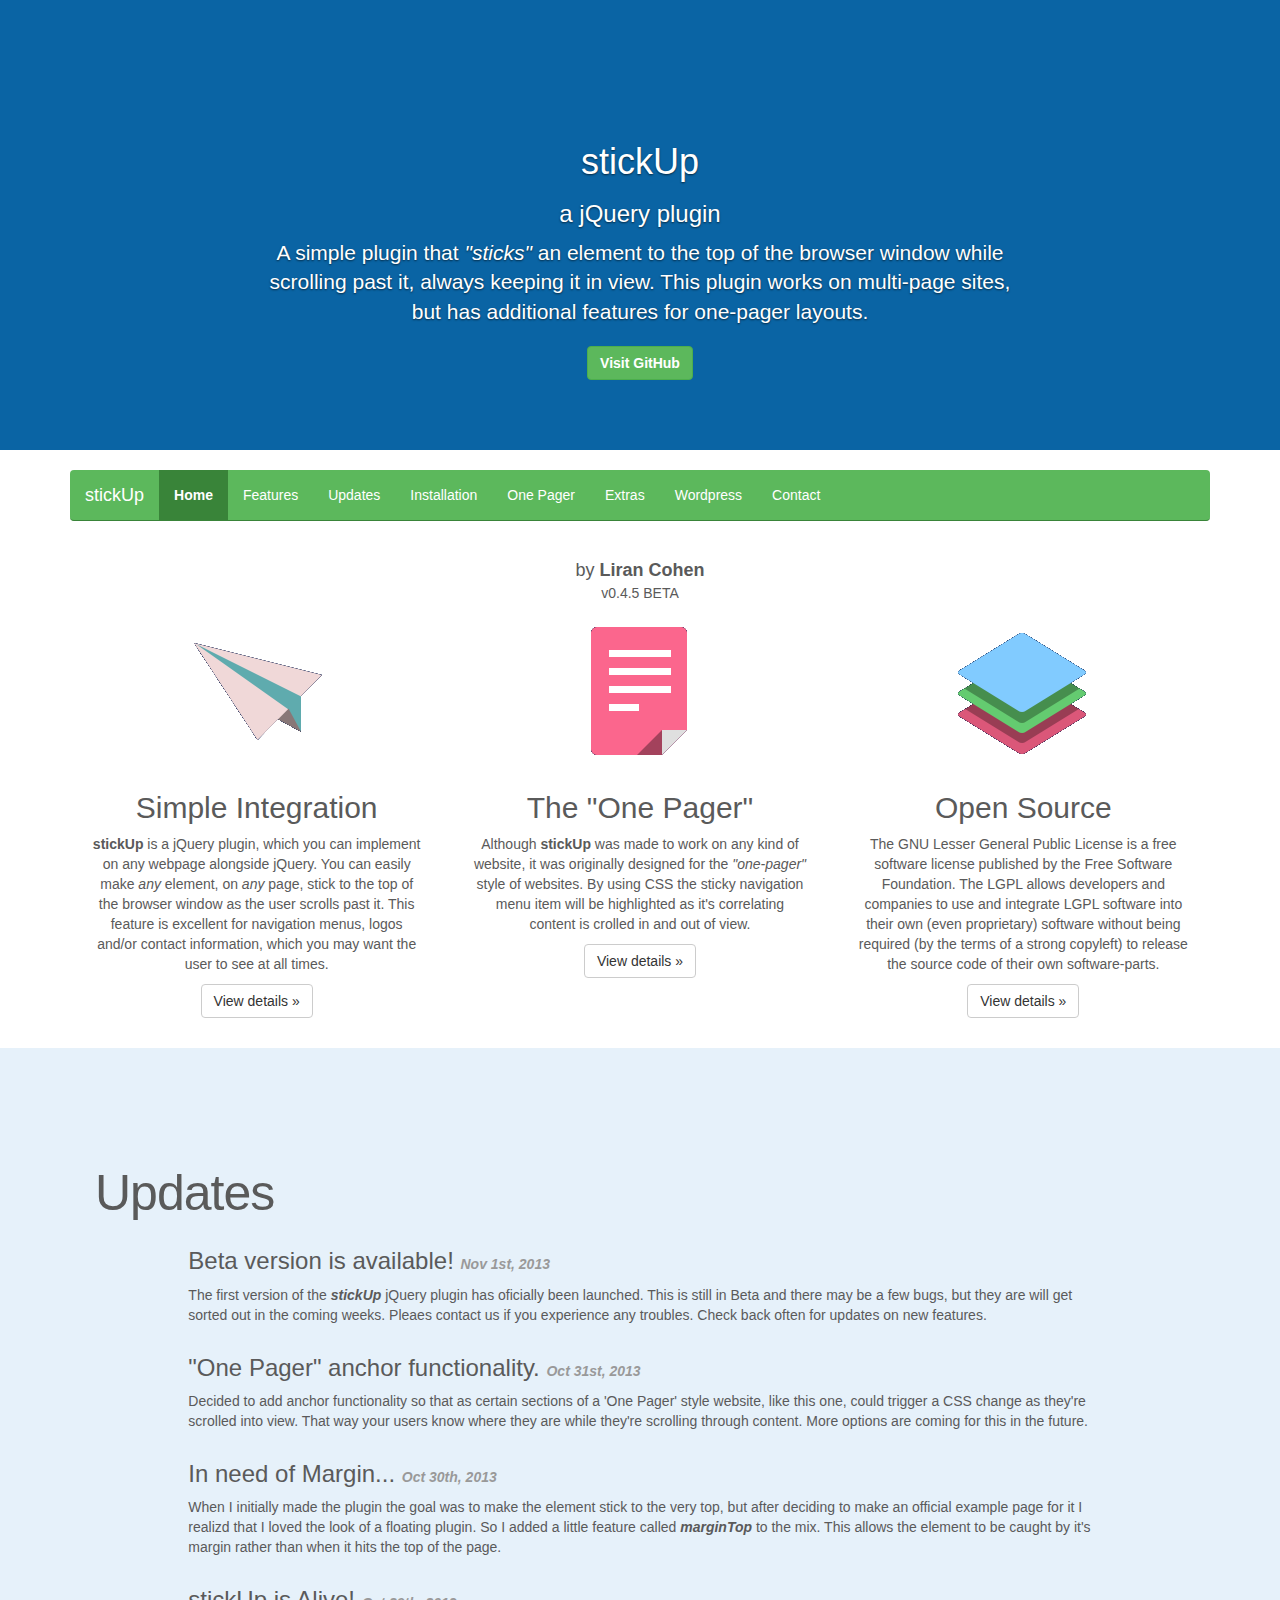
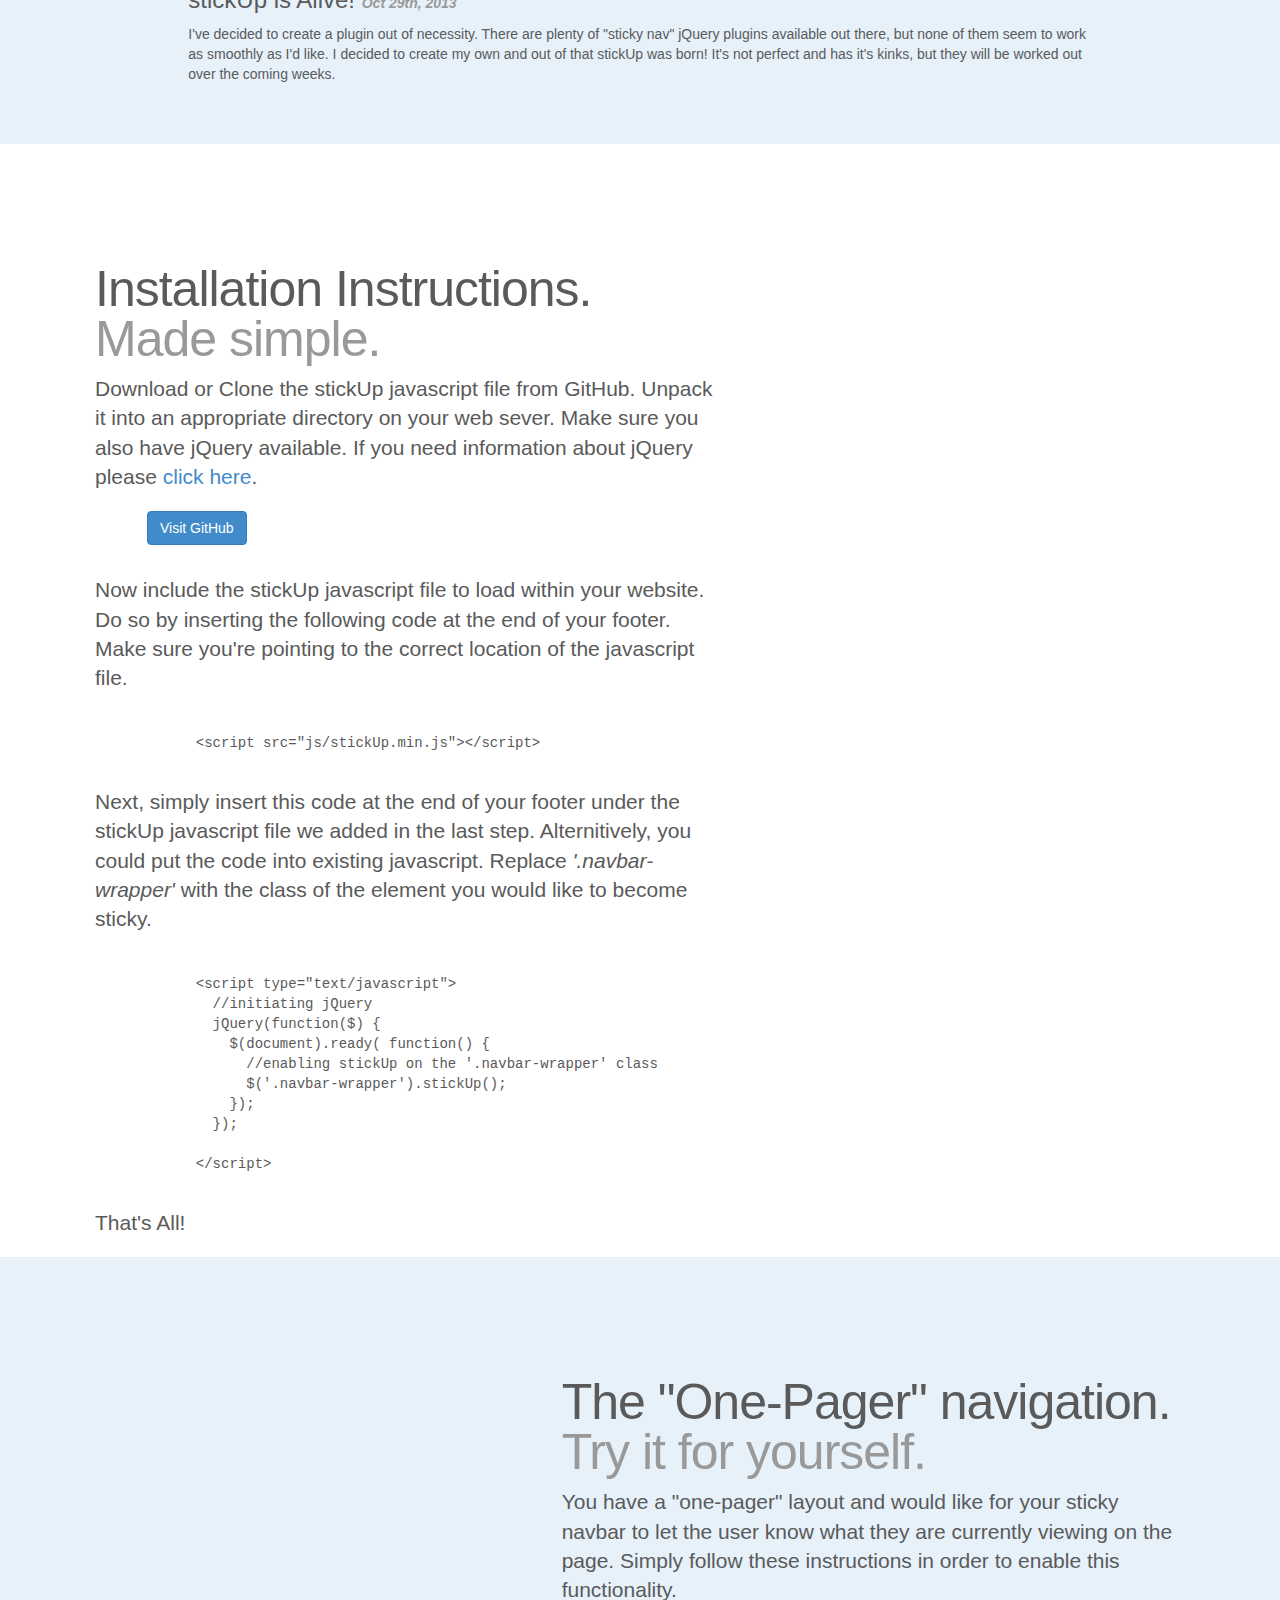
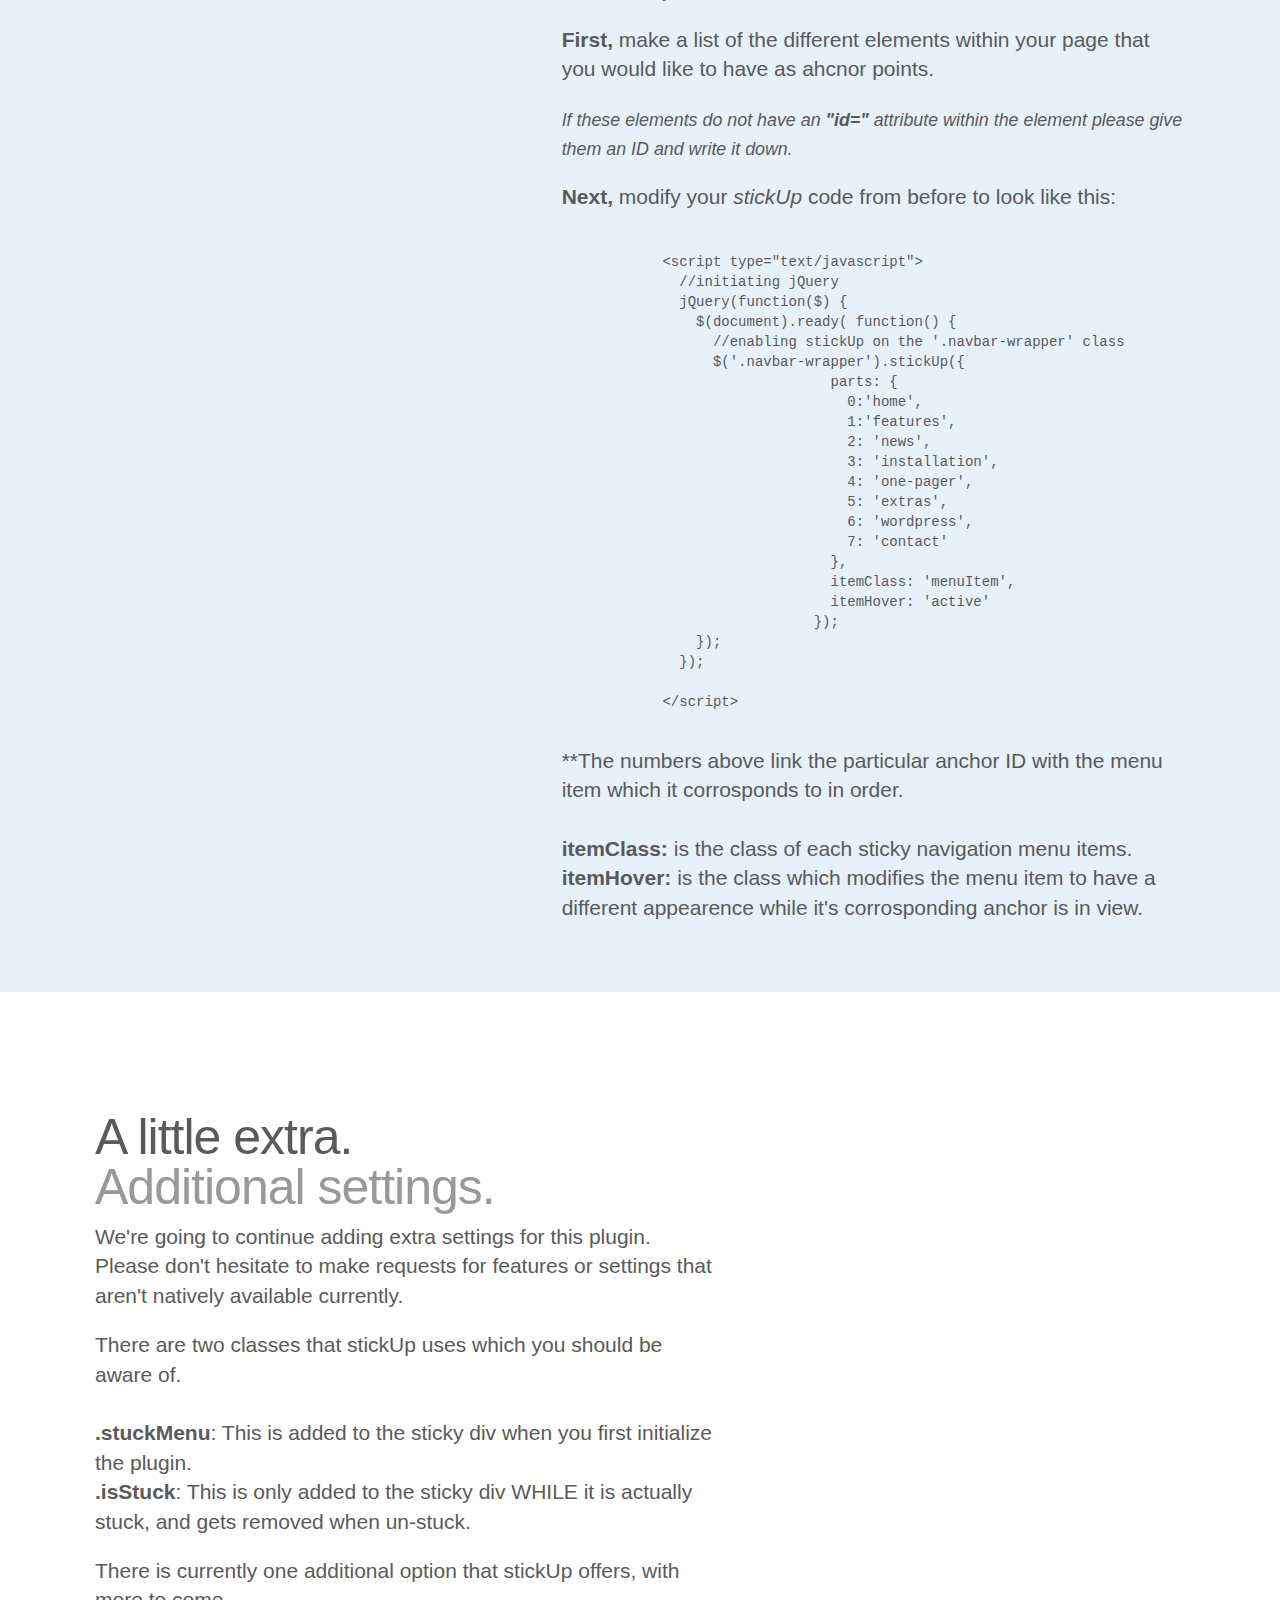
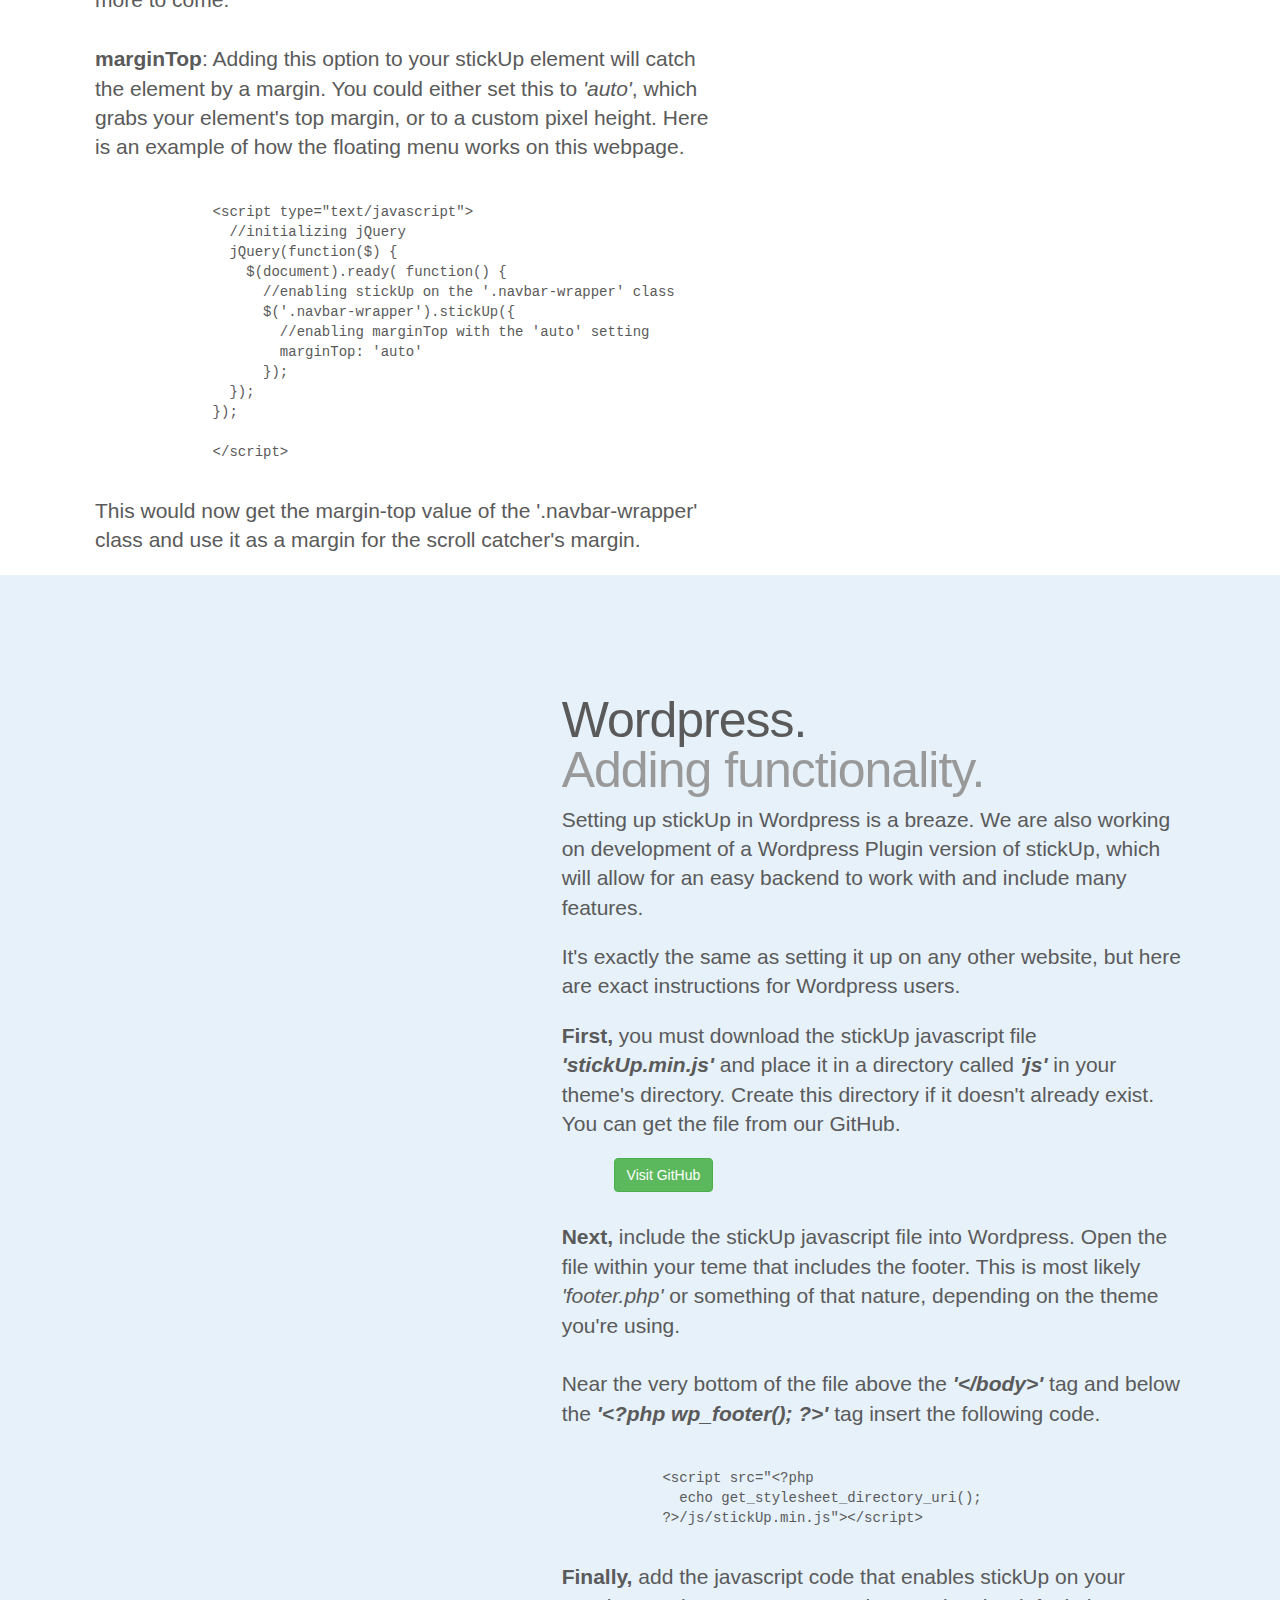
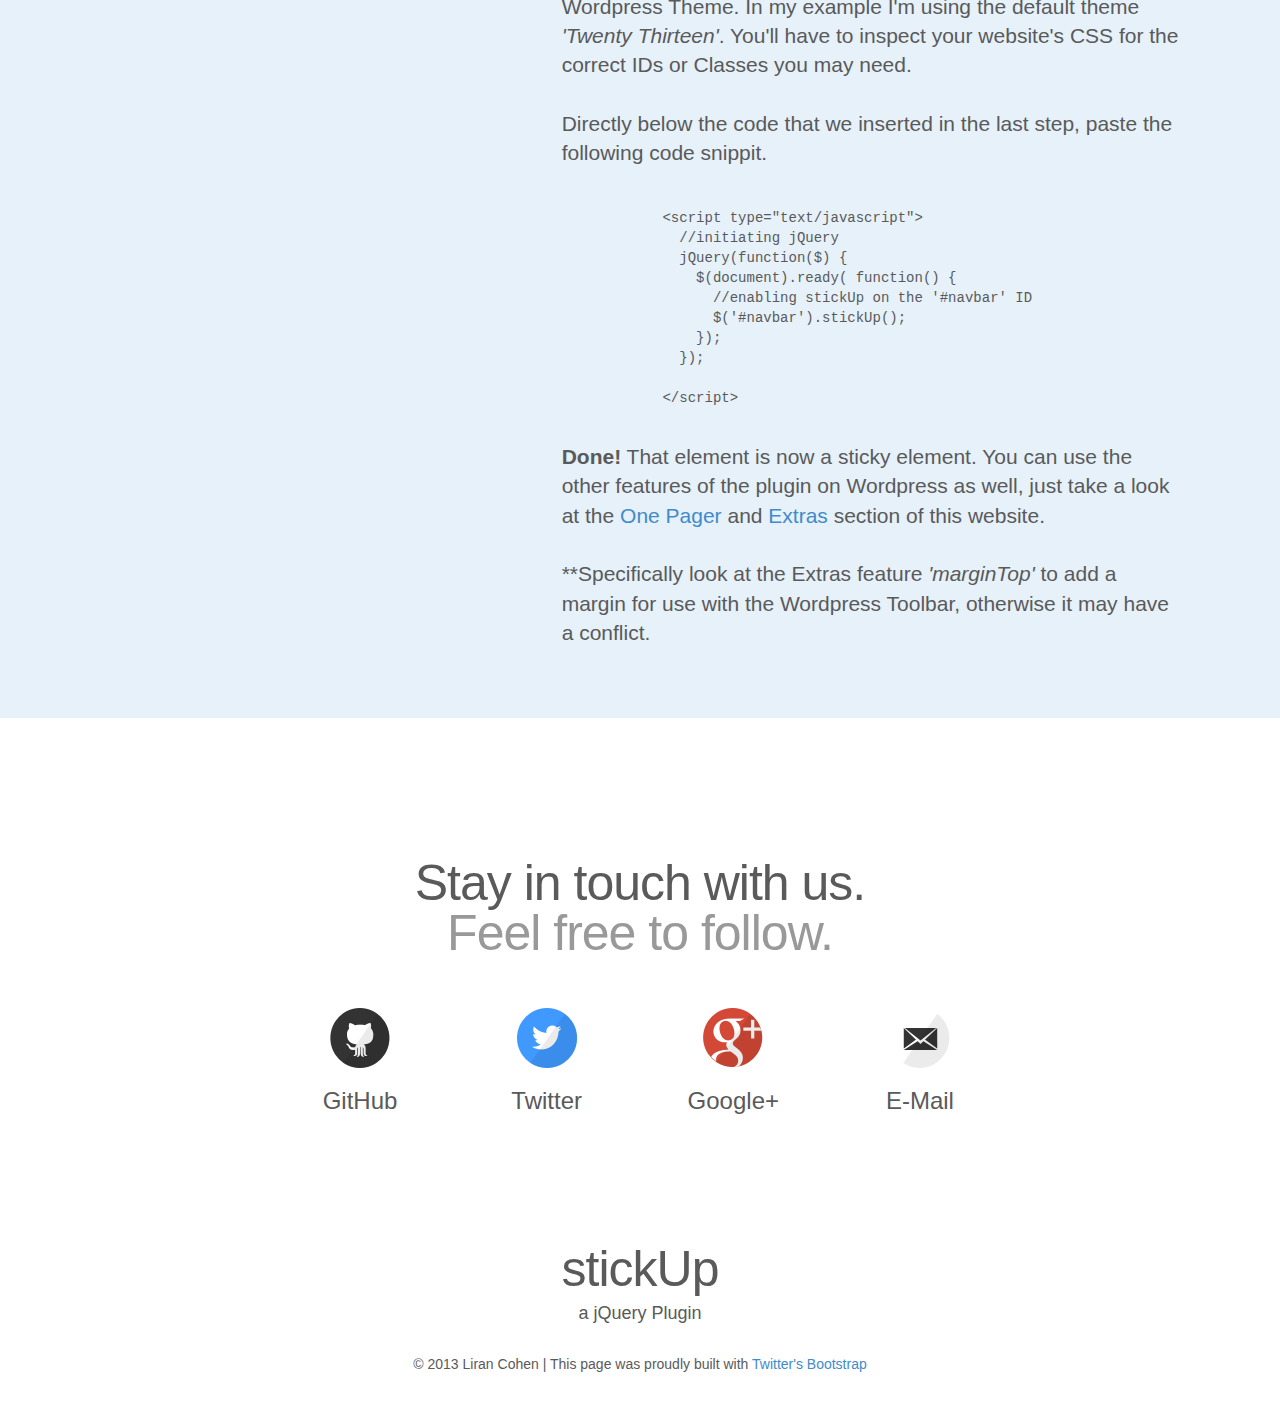
<file: stickUp-master/stickUp-master/example/index.html>
<!DOCTYPE html>
<html lang="en">
  <head>
    <meta charset="utf-8">
    <meta name="viewport" content="width=device-width, initial-scale=1.0">
    <meta name="description" content="">
    <meta name="author" content="">

    <title>stickUp - a free jQuery Plugin</title>

    <!-- Bootstrap & Snippet plugin core CSS -->
    <link href="css/bootstrap.min.css" rel="stylesheet">

    <!-- Custom styles for this template -->
    <link href="stickup.css" rel="stylesheet">    
  </head>
  <body>
    <!-- START THE COVER -->
    <div id="home" class="carousel">
      <div class="carousel-inner">
        <div class="item active">
          <div class="container">
            <div class="carousel-caption">
              <h1>stickUp</h1>
              <h3>a jQuery plugin</h4>
              <p>A simple plugin that <i>"sticks"</i> an element to the top of the browser window while scrolling past it, always keeping it in view.  This plugin works on multi-page sites, but has additional features for one-pager layouts.</p>
              <p><a class="btn btn-large btn-success" href="http://github.com/LiranCohen/stickUp"><b>Visit GitHub</b></a></p>
            </div>
          </div>
        </div>
    </div><!-- END COVER -->

    <!-- START THE NAVBAR -->
    <div class="navbar-wrapper">
      <div class="container">
      <div class="navwrapper">
        <div class="navbar navbar-inverse navbar-static-top">
          <div class="container">
            <div class="navbar-header">
              <button type="button" class="navbar-toggle" data-toggle="collapse" data-target=".navbar-collapse">
                <span class="icon-bar"></span>
                <span class="icon-bar"></span>
                <span class="icon-bar"></span>
              </button>
              <a class="navbar-brand" href="#">stickUp</a>
            </div>
            <div class="navbar-collapse collapse">
              <ul class="nav navbar-nav">
                <li class="menuItem active"><a href="#home">Home</a></li>
                <li class="menuItem"><a href="#features">Features</a></li>
                <li class="menuItem"><a href="#updates">Updates</a></li>
                <li class="menuItem"><a href="#installation">Installation</a></li>
                <li class="menuItem"><a href="#one-pager">One Pager</a></li>
                <li class="menuItem"><a href="#extras">Extras</a></li>
                <li class="menuItem"><a href="#wordpress">Wordpress</a></li>
                <li class="menuItem"><a href="#contact">Contact</a></li>    
              </ul>
            </div>
          </div>
        </div> 
      </div><!-- End Navbar -->
      
      </div>
    </div> <!-- END NAVBAR -->

    <!-- START THE CONTENT -->
    <div id='contents'>  

      <!-- START THE FEATURES -->   
      <div id="features" class="row featurette container marketing">
        <center><h4 style='margin-bottom:0px;margin-top:20px;'>by <b>Liran Cohen</b></h4>
        <h5 style='margin-top:5px;'><mute>v0.4.5 BETA</mute></h5></center>
        <!-- Three columns of text -->
        <div class="row">
          <div class="col-lg-4">
            <img src="images/simple.png">
            <h2>Simple Integration</h2>
            <p><b>stickUp</b> is a jQuery plugin, which you can implement on any webpage alongside jQuery. You can easily make <i>any</i> element, on <i>any</i> page, stick to the top of the browser window as the user scrolls past it.  This feature is excellent for navigation menus, logos and/or contact information, which you may want the user to see at all times.</p>
            <p><a class="btn btn-default" href="#installation">View details &raquo;</a></p>
          </div><!-- /.col-lg-4 -->
          <div class="col-lg-4">
            <img src="images/onepager.png">
            <h2>The "One Pager"</h2>
            <p>Although <b>stickUp</b> was made to work on any kind of website, it was originally designed for the <i>"one-pager"</i> style of websites.  By using CSS the sticky navigation menu item will be highlighted as it's correlating content is crolled in and out of view.</p>
            <p><a class="btn btn-default" href="#one-pager">View details &raquo;</a></p>
          </div><!-- /.col-lg-4 -->
          <div class="col-lg-4">
            <img src="images/opensource.png">
            <h2>Open Source</h2>
            <p>The GNU Lesser General Public License is a free software license published by the Free Software Foundation. The LGPL allows developers and companies to use and integrate LGPL software into their own (even proprietary) software without being required (by the terms of a strong copyleft) to release the source code of their own software-parts.</p>
            <p><a class="btn btn-default" href="http://www.gnu.org/licenses/lgpl.html">View details &raquo;</a></p>
          </div><!-- /.col-lg-4 -->
        </div><!-- /.row -->
      </div> <!-- END FEATURES -->

      <!-- START THE UPDATES -->
      <div id="updates" class="row featurette">
        <div class="col-lg-12">
          <h2 class="featurette-heading">Updates</h2>
        </div>
        <div class="col-lg-offset-1 col-lg-10">
          <h3>Beta version is available! <small><b><i>Nov 1st, 2013</i></b></small></h3>
          <p>The first version of the <b><i>stickUp</i></b> jQuery plugin has oficially been launched. This is still in Beta and there may be a few bugs, but they are will get sorted out in the coming weeks. Pleaes contact us if you experience any troubles. Check back often for updates on new features.
          </p>
        </div>
        <div class="col-lg-offset-1 col-lg-10">
          <h3>"One Pager" anchor functionality. <small><b><i>Oct 31st, 2013</i></b></small></h3>
          <p>Decided to add anchor functionality so that as certain sections of a 'One Pager' style website, like this one, could trigger a CSS change as they're scrolled into view.  That way your users know where they are while they're scrolling through content.  More options are coming for this in the future.
          </p>
        </div>
        <div class="col-lg-offset-1 col-lg-10">
          <h3>In need of Margin... <small><b><i>Oct 30th, 2013</i></b></small></h3>
          <p>When I initially made the plugin the goal was to make the element stick to the very top, but after deciding to make an official example page for it I realizd that I loved the look of a floating plugin.  So I added a little feature called <b><i>marginTop</i></b> to the mix.  This allows the element to be caught by it's margin rather than when it hits the top of the page.
          </p>
        </div>
        <div class="col-lg-offset-1 col-lg-10">
          <h3>stickUp is Alive! <small><b><i>Oct 29th, 2013</i></b></small></h3>
          <p>I've decided to create a plugin out of necessity.  There are plenty of "sticky nav" jQuery plugins available out there, but none of them seem to work as smoothly as I'd like.  I decided to create my own and out of that stickUp was born! It's not perfect and has it's kinks, but they will be worked out over the coming weeks.
          </p>
        </div>
      </div> <!-- END UPDATES -->

      <!-- START THE INSTALLATION -->
      <div id="installation" class="row featurette">
        <div class="col-md-7">
          <h2 class="featurette-heading">Installation Instructions.<br> <span class="text-muted">Made simple.</span></h2>
          <p class="lead">Download or Clone the stickUp javascript file from GitHub. Unpack it into an appropriate directory on your web sever. Make sure you also have jQuery available. If you need information about jQuery please <a href="http://learn.jquery.com/about-jquery/how-jquery-works/">click here</a>.</p>
          <p class="col-lg-offset-1"><a class="btn btn-large btn-primary" href="http://github.com/LiranCohen/stickUp">Visit GitHub</a><br><br></p>
          <p class="lead">Now include the stickUp javascript file to load within your website.  Do so by inserting the following code at the end of your footer.  Make sure you're pointing to the correct location of the javascript file.
          </p>
          <xmp>
            <script src="js/stickUp.min.js"></script>
          </xmp>
          <p class="lead">Next, simply insert this code at the end of your footer under the stickUp javascript file we added in the last step. Alternitively, you could put the code into existing javascript. Replace <i>'.navbar-wrapper'</i> with the class of the element you would like to become sticky.
          </p>
          <xmp>
            <script type="text/javascript">
              //initiating jQuery
              jQuery(function($) {
                $(document).ready( function() {
                  //enabling stickUp on the '.navbar-wrapper' class
                  $('.navbar-wrapper').stickUp();
                });
              });

            </script>
          </xmp>
          <p class="lead">That's All!</p>  
        </div>
        <div class="col-md-5">
        </div>
      </div>  <!-- END INSTALLATION -->

      <!-- START THE ONE-PAGER -->
      <div id="one-pager" class="row featurette">
        <div class="col-md-5">
        </div>
        <div class="col-md-7">
          <h2 class="featurette-heading">The "One-Pager" navigation. <span class="text-muted"><br>Try it for yourself.</span></h2>
          <p class="lead">You have a "one-pager" layout and would like for your sticky navbar to let the user know what they are currently viewing on the page.  Simply follow these instructions in order to enable this functionality.</p>
          <p class="lead">
            <b>First,</b> make a list of the different elements within your page that you would like to have as ahcnor points.<br>
          </p>
          <p class="lead">
            <small><i>If these elements do not have an <b>"id="</b> attribute within the element please give them an ID and write it down.</i></small>
          </p>
          <p class="lead">
            <b>Next,</b> modify your <i>stickUp</i> code from before to look like this:
          </p>
          <xmp>
            <script type="text/javascript">
              //initiating jQuery  
              jQuery(function($) {
                $(document).ready( function() {
                  //enabling stickUp on the '.navbar-wrapper' class
                  $('.navbar-wrapper').stickUp({
                                parts: {
                                  0:'home',
                                  1:'features',
                                  2: 'news',
                                  3: 'installation',
                                  4: 'one-pager',
                                  5: 'extras',
                                  6: 'wordpress',
                                  7: 'contact'
                                },
                                itemClass: 'menuItem',
                                itemHover: 'active'
                              });
                });
              });
            
            </script>
          </xmp>
          <p class="lead">
            **The numbers above link the particular anchor ID with the menu item which it corrosponds to in order.
            <br><br>
            <b>itemClass:</b> is the class of each sticky navigation menu items.<br>
            <b>itemHover:</b> is the class which modifies the menu item to have a different appearence while it's corrosponding anchor is in view. 
          </p>
        </div>
      </div>  <!-- END ONE-PAGER -->

      <!-- START THE EXTRAS -->
      <div id="extras" class="row featurette">
        <div class="col-md-7">
          <h2 class="featurette-heading">A little extra. <br><span class="text-muted">Additional settings.</span></h2>
          <p class="lead">
            We're going to continue adding extra settings for this plugin.  Please don't hesitate to make requests for features or settings that aren't natively available currently.
          </p>
          <p class="lead">
            There are two classes that stickUp uses which you should be aware of.<br><br>
            <b>.stuckMenu</b>: This is added to the sticky div when you first initialize the plugin.<br>
            <b>.isStuck</b>: This is only added to the sticky div WHILE it is actually stuck, and gets removed when un-stuck.
          </p>
          <p class="lead">
            There is currently one additional option that stickUp offers, with more to come.<br><br>
            <b>marginTop</b>:
            Adding this option to your stickUp element will catch the element by a margin. You could either set this to <i>'auto'</i>, which grabs your element's top margin, or to a custom pixel height. Here is an example of how the floating menu works on this webpage.
          </p>
          <p>
            <xmp>
              <script type="text/javascript">
                //initializing jQuery
                jQuery(function($) {
                  $(document).ready( function() {
                    //enabling stickUp on the '.navbar-wrapper' class
                    $('.navbar-wrapper').stickUp({
                      //enabling marginTop with the 'auto' setting 
                      marginTop: 'auto'
                    });
                });
              });
              
              </script>            
            </xmp>
          </p>
          <p class="lead">
            This would now get the margin-top value of the '.navbar-wrapper' class and use it as a margin for the scroll catcher's margin.
          </p>
        </div>
        <div class="col-md-5">
        </div>
      </div> <!-- END EXTRAS -->

      <!-- START THE WORDPRESS -->
      <div id="wordpress" class="row featurette">
        <div class="col-md-5">
        </div>
        <div class="col-md-7">
          <h2 class="featurette-heading">Wordpress.<br><span class="text-muted">Adding functionality.</span></h2>
          <p class="lead">
            Setting up stickUp in Wordpress is a breaze.  We are also working on development of a Wordpress Plugin version of stickUp, which will allow for an easy backend to work with and include many features.
          </p>
          <p class="lead">
            It's exactly the same as setting it up on any other website, but here are exact instructions for Wordpress users.
          </p>
          <p class="lead">
            <b>First,</b> you must download the stickUp javascript file <b><i>'stickUp.min.js'</i></b> and place it in a directory called <b><i>'js'</i></b> in your theme's directory. Create this directory if it doesn't already exist. You can get the file from our GitHub.
          </p>
          <p class="col-lg-offset-1"><a class="btn btn-large btn-success" href="http://github.com/LiranCohen/stickUp">Visit GitHub</a><br><br></p>
          <p>
          <p class="lead">
            <b>Next,</b> include the stickUp javascript file into Wordpress. Open the file within your teme that includes the footer.  This is most likely <i>'footer.php'</i> or something of that nature, depending on the theme you're using.<br><br>
            Near the very bottom of the file above the <b><i>'&#60;/body&#62;'</i></b> tag and below the <b><i>'&#60;?php wp_footer(); ?&#62;'</i></b> tag insert the following code.
          </p>
          <xmp>
            <script src="<?php 
              echo get_stylesheet_directory_uri(); 
            ?>/js/stickUp.min.js"></script>
          </xmp>
          <p class="lead">
            <b>Finally,</b> add the javascript code that enables stickUp on your Wordpress Theme.  In my example I'm using the default theme <i>'Twenty Thirteen'</i>.  You'll have to inspect your website's CSS for the correct IDs or Classes you may need.<br><br>
            Directly below the code that we inserted in the last step, paste the following code snippit.
          </p>
          <xmp>
            <script type="text/javascript">
              //initiating jQuery
              jQuery(function($) {
                $(document).ready( function() {
                  //enabling stickUp on the '#navbar' ID
                  $('#navbar').stickUp();
                });
              });

            </script>
          </xmp>
          <p class="lead">
            <b>Done!</b> That element is now a sticky element.  You can use the other features of the plugin on Wordpress as well, just take a look at the <a href="#one-pager">One Pager</a> and <a href="#extras">Extras</a> section of this website.<br><br>
            **Specifically look at the Extras feature <i>'marginTop'</i> to add a margin for use with the Wordpress Toolbar, otherwise it may have a conflict.
          </p>
        </div>
      </div> <!-- END WORDPRESS -->

      <!-- START THE FOOTER -->
      <footer id="contact" class="row featurette">
        <div class="row">
        <br>
          <div class="text-center col-sm-12 col-lg-12">
            <h2 class="featurette-heading">Stay in touch with us.<br><span class='text-muted'>Feel free to follow.</span></h2>
            <br><br>   
          </div>
          <div class="col-12 col-lg-12">
            <div class="col-lg-offset-2 col-lg-2 text-center">
              <a href="http://github.com/LiranCohen/stickUp"><img src="images/icons/Github.png"></a>
              <h3>GitHub</h3>
            </div>
            <div class="col-lg-2 text-center">
              <a href="http://www.twitter.com/itsLiran"><img src="images/icons/Twitter.png"></a>
              <h3>Twitter</h3>
            </div>          
            <div class="col-lg-2 text-center">
              <a href="http://plus.google.com/+LiranCohen"><img src="images/icons/Google+.png"></a>
              <h3>Google+</h3>
            </div>
            <div class="col-lg-2 text-center">
              <a target="_blank" href="mailto:lirancohen@me.com?subject=stickUp%20Contact%20from%20Website"><img src="images/icons/Mail.png"></a>
              <h3>E-Mail</h3>
            </div>            
          </div>
        </div>   
        <div class="row">
          <span class="text-center"><h3 class="featurette-heading">stickUp</h3><h4>a jQuery Plugin</h4></span><br>
          <div class="text-center col-sm-12 col-lg-12">
            <p>© 2013 Liran Cohen | This page was proudly built with <a href="http://www.getbootstrap.com">Twitter's Bootstrap</a></p>
          </div>
        </div>
      </footer> <!-- END FOOTER -->

    </div> <!-- END CONTENT -->


    <!-- Bootstrap & Plugins core JavaScript
    ================================================== -->
    <!-- Placed at the end of the document so the pages load faster -->
    <script src="js/jquery.js"></script>
    <script src="js/bootstrap.min.js"></script>

    <!-- ### IMPORTANT ### stickUp javascript file -->
    <!-- ######################################### --> 
    <script src="js/stickUp.min.js"></script>
    <!-- ######################################### -->

    <!-- ### IMPORTANT ### stickUp options in use -->
    <!-- ######################################## -->
    <script type="text/javascript">
      jQuery(function($) {
        $(document).ready( function() {
          $('.navbar-wrapper').stickUp({
                        parts: {
                          0:'home',
                          1:'features',
                          2: 'updates',
                          3: 'installation',
                          4: 'one-pager',
                          5: 'extras',
                          6: 'wordpress',
                          7: 'contact'
                        },
                        itemClass: 'menuItem',
                        itemHover: 'active',
                        topMargin: 'auto'
                      });
        });
      });
    </script>
    <!-- ######################################## -->
  </body>
</html>
</file>
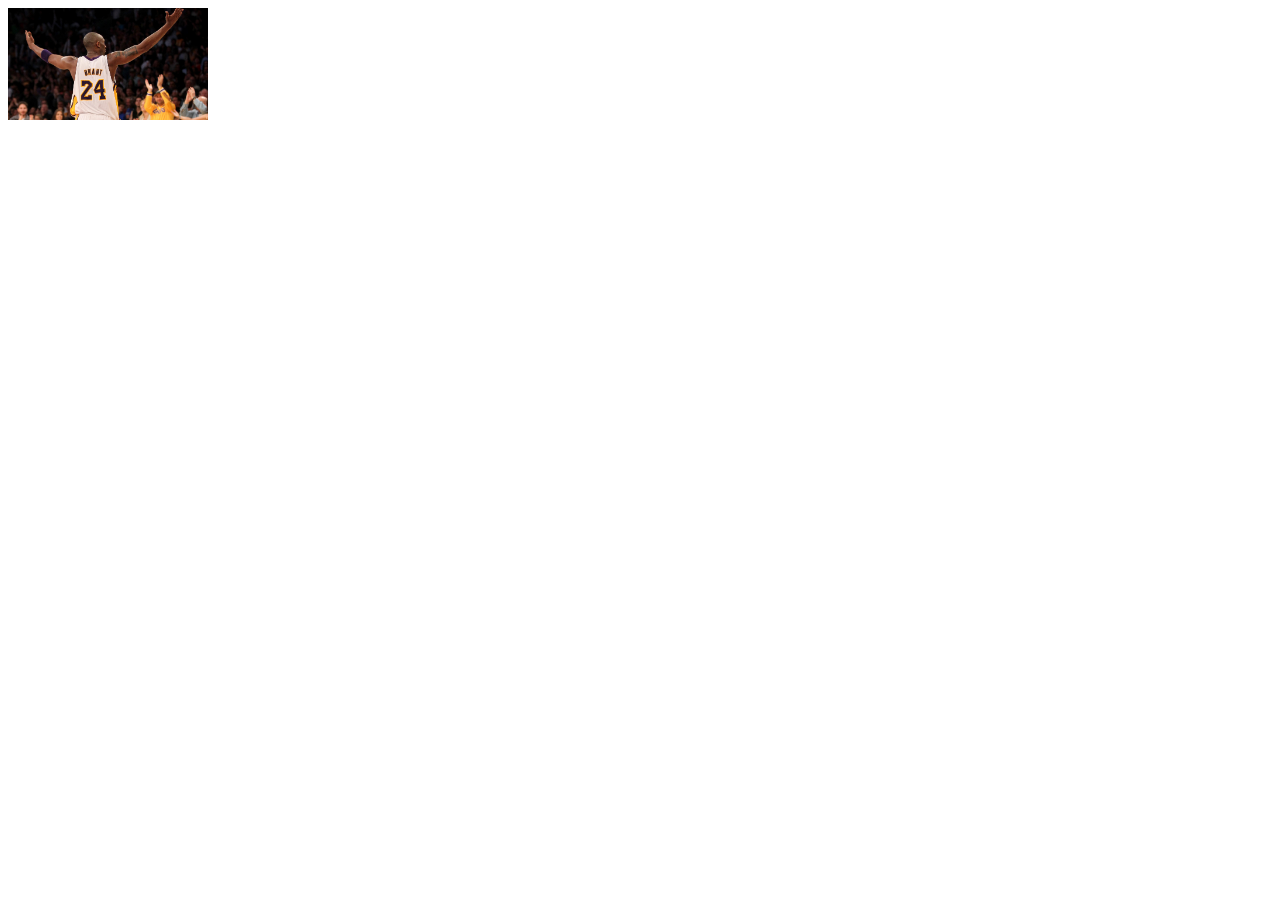
<file: html5upload/demo.html>
<!DOCTYPE html>
<html lang="en">
<head>
    <meta charset="UTF-8">
    <title>demo</title>
    <style>
        .images {
            width: 200px;
            height: auto;

        }
    </style>
</head>
<body>
<img src="./27163-106.jpg" alt="" class="images">
<script src="./demo.js"></script>
</body>
</html>
</file>
<file: stickUp-master/stickUp-master/example/stickup.css>
/* GLOBAL STYLES
-------------------------------------------------- */
/* Padding below the footer and lighter body text */

.code { counter-reset: listing; }
xmp { counter-increment: listing; }
.code xmp:before { content: counter(listing) ". "; color: gray; }

body {
  padding-bottom: 40px;
  color: #5a5a5a;
}

#features {
  max-width:none;
}

.row.featurette {
  padding: 0 80px;
  margin-right:0px;
  margin-left:0px;
}

.row.featurette:nth-child(even){
  background:#e6f1fa;
  padding-bottom:50px;
}

.isStuck{
    left:0px;
    width:100%;
}
/* CUSTOMIZE THE NAVBAR
-------------------------------------------------- */

/* Special class on .container surrounding .navbar, used for positioning it into place. */
.navbar-wrapper {
  margin-top:20px;
  position: relative;
  z-index: 15;

}

.navbar.navbar-inverse.navbar-static-top {
  background: #5cb85c;
  border-color: #398439;
}
.navbar.navbar-inverse.navbar-static-top a{
  color:#fff;
}
.navbar.navbar-inverse.navbar-static-top a:hover{
  color:#0A64A4;
}
.navbar-inverse .navbar-nav>.active>a, .navbar-inverse .navbar-nav>.active>a:focus{
  background:#398439;
  font-weight:700;
}
.navbar-inverse .navbar-nav>.active>a:hover {
  background:#398439;
  color:#fff;
  font-weight:700;
}


/* CUSTOMIZE THE CAROUSEL
-------------------------------------------------- */

/* Carousel base class */
.carousel {
  /*
  margin-bottom: 60px;

  margin-top: -90px;

  Negative margin to pull up carousel. 90px is roughly margins and height of navbar. */
}
/* Since positioning the image, we need to help out the caption */
.carousel-caption {
  z-index: 10;
}

/* Declare heights because of positioning of img element */
.carousel .item {
  height: 450px;
  background-color: #0A64A4;
}
.carousel-inner > .item > img {
  position: absolute;
  top: 0;
  left: 0;
  min-width: 100%;
}



/* MARKETING CONTENT
-------------------------------------------------- */

/* Pad the edges of the mobile views a bit */
.marketing {
  padding-left: 15px;
  padding-right: 15px;
}

/* Center align the text within the three columns below the carousel */
.marketing .col-lg-4 {
  text-align: center;
  margin-bottom: 20px;
}
.marketing h2 {
  font-weight: normal;
}
.marketing .col-lg-4 p {
  margin-left: 10px;
  margin-right: 10px;
}


/* Featurettes
------------------------- */

.featurette-divider {
  margin: 80px 0; /* Space out the Bootstrap <hr> more */
}

/* Thin out the marketing headings */
.featurette-heading {
  font-weight: 300;
  line-height: 1;
  letter-spacing: -1px;
}



/* RESPONSIVE CSS
-------------------------------------------------- */

@media (min-width: 768px) {

  /* Remove the edge padding needed for mobile */
  .marketing {
    padding-left: 0;
    padding-right: 0;
  }

  /* Navbar positioning foo */
  .navbar-wrapper {

  }
  /* The navbar becomes detached from the top, so we round the corners */
  .navbar-wrapper .navbar {
    border-radius: 4px;
  }

  /* Bump up size of carousel content */
  .carousel-caption p {
    margin-bottom: 20px;
    font-size: 21px;
    line-height: 1.4;
  }

  .featurette-heading {
    font-size: 50px;
  }

}

@media (min-width: 992px) {
  .featurette-heading {
    margin-top: 120px;
  }
}
</file>
